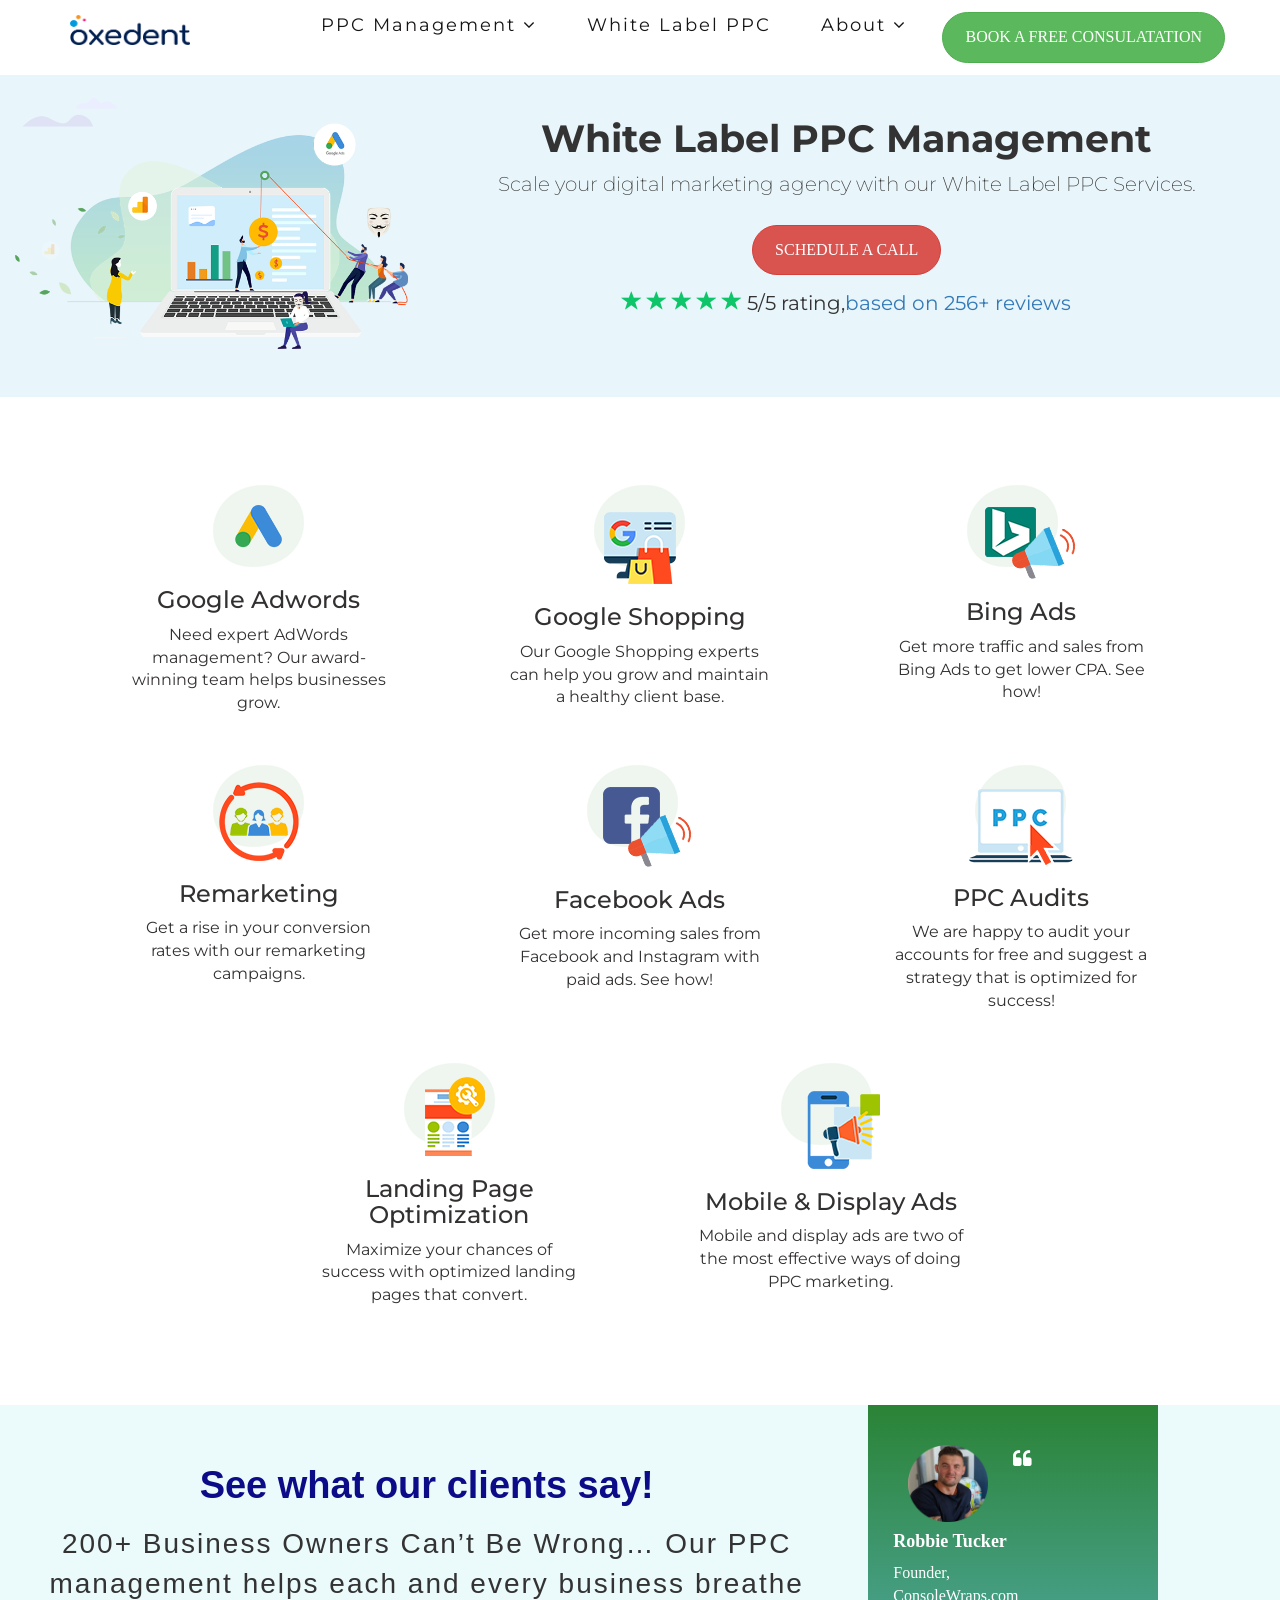
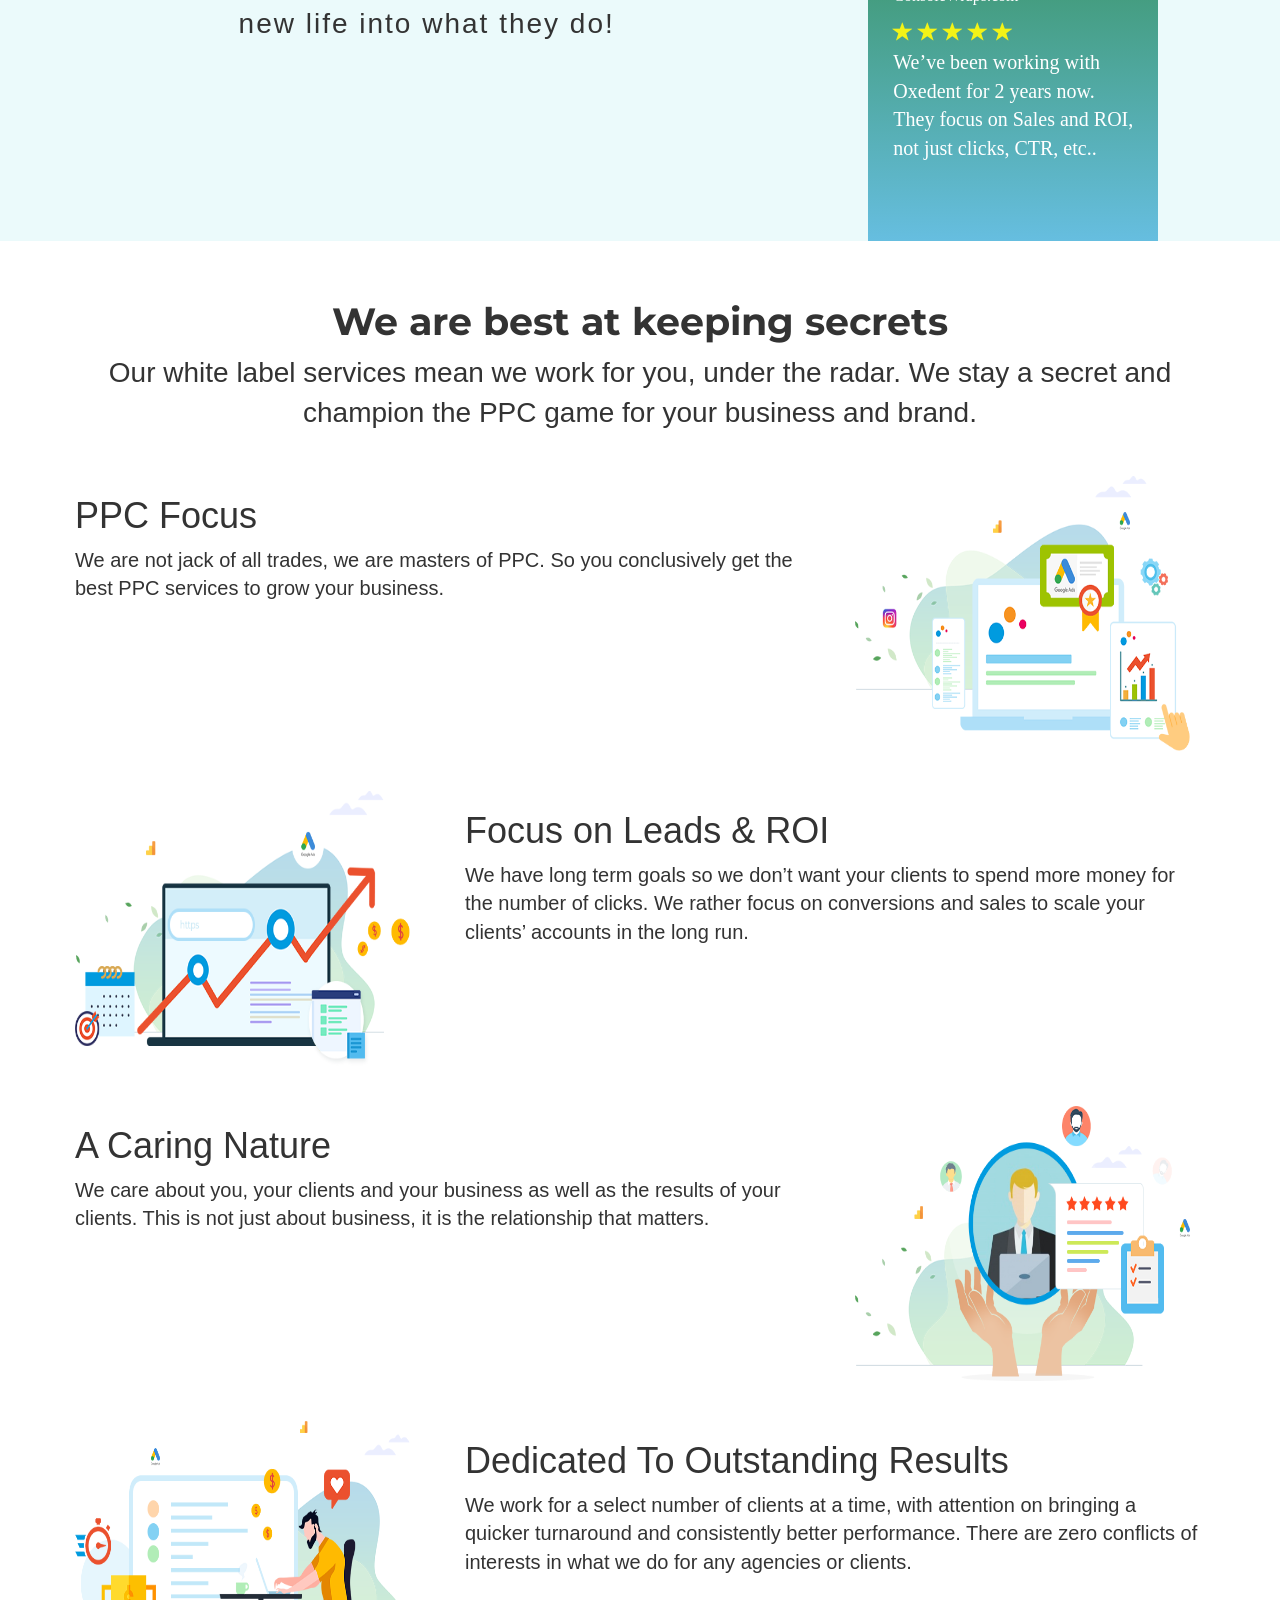
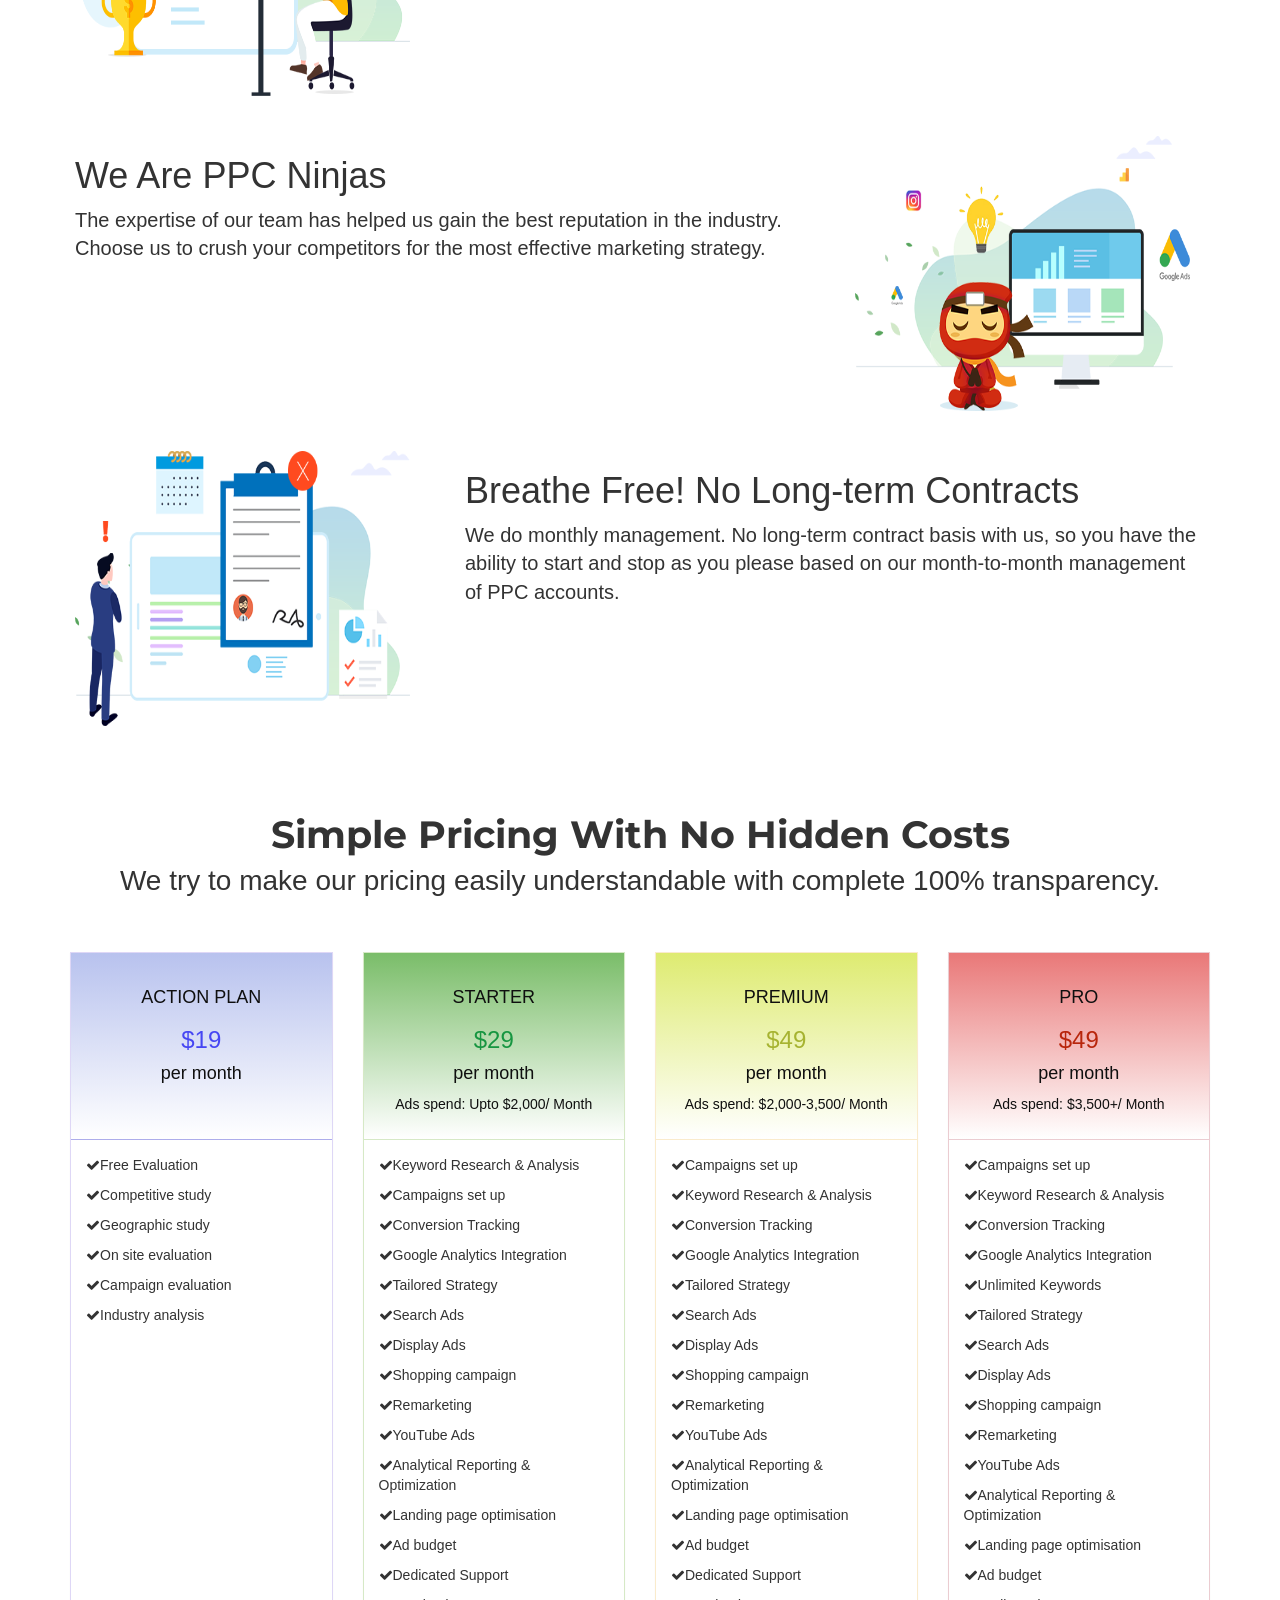
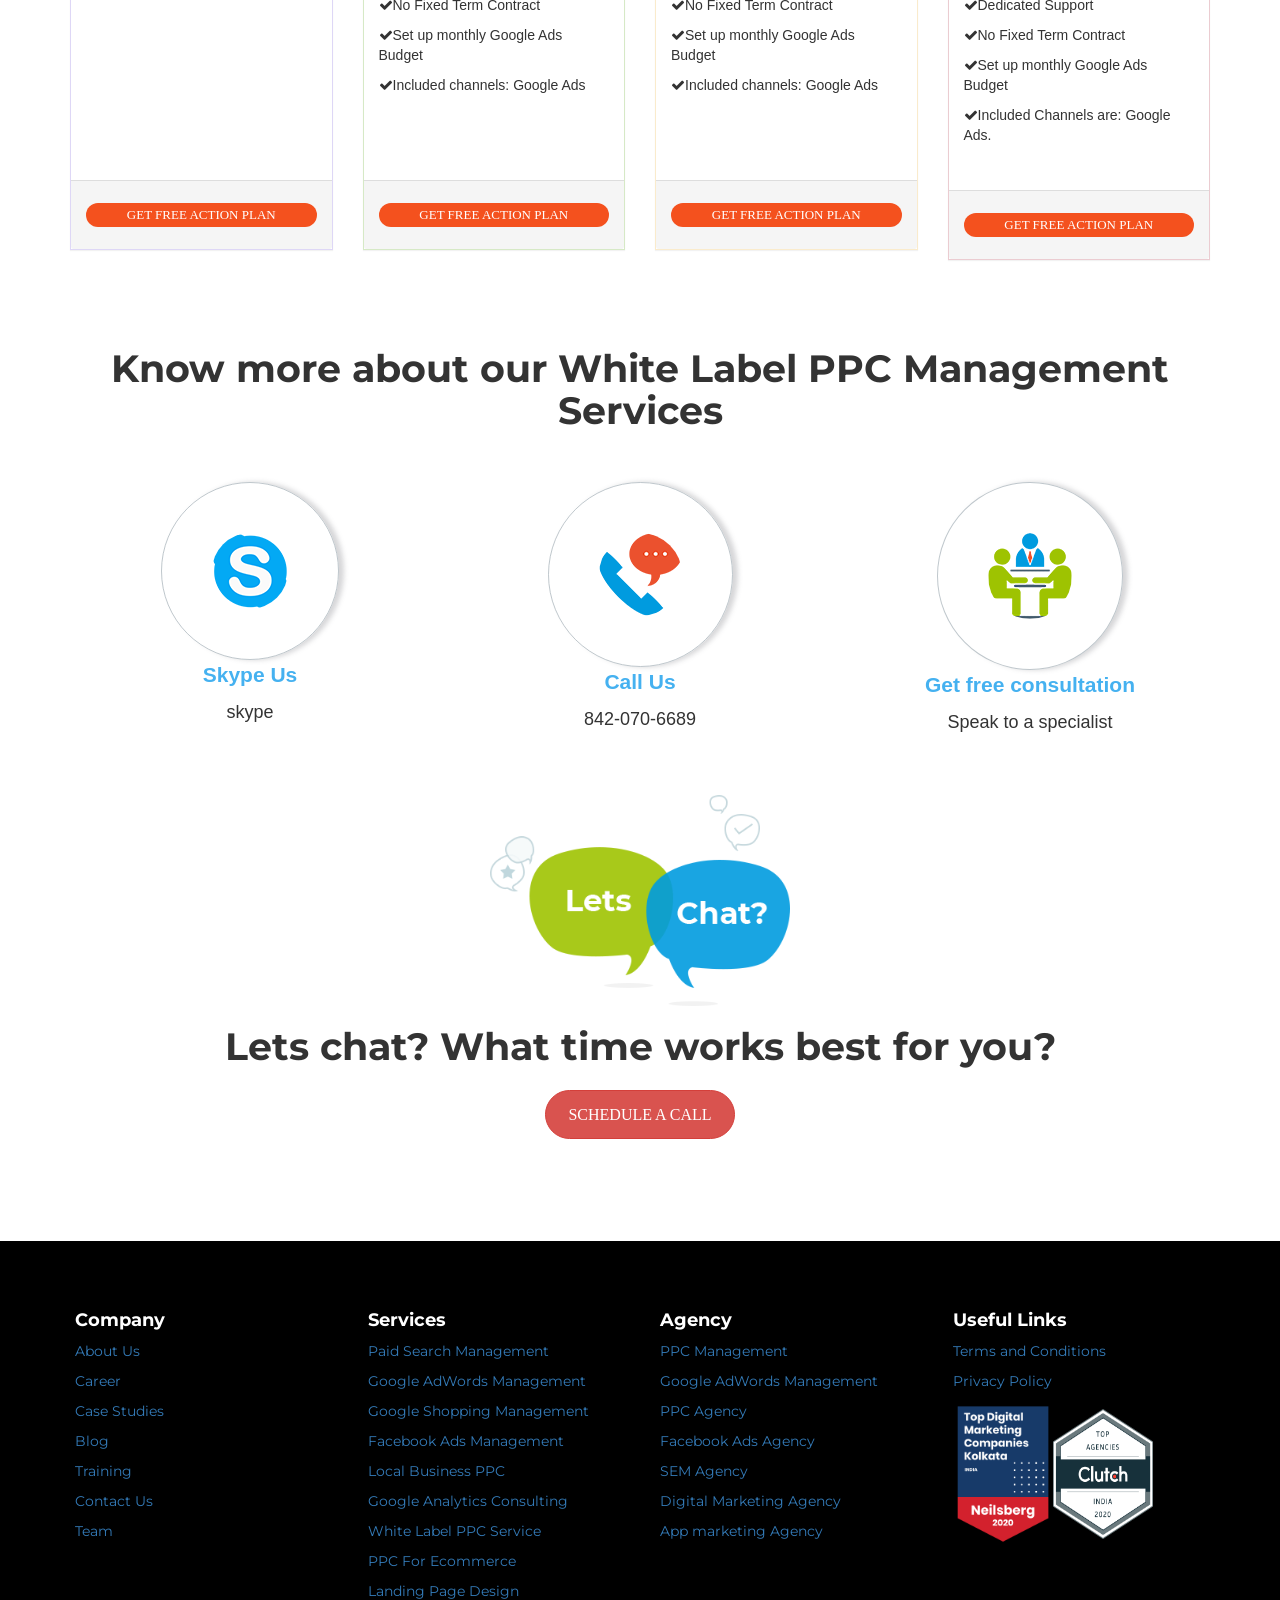
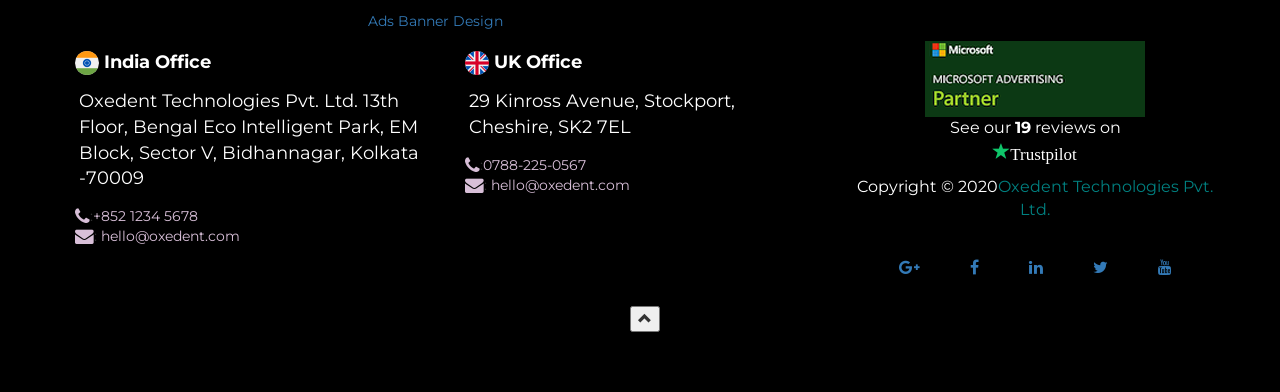
<file: index.html>
<!DOCTYPE html>
<html lang="en">

<head>
  <title>Incredible White Label PPC Service| Pricing starts at $500/month</title>
  <meta charset="utf-8">
  <meta name="viewport" content="width=device-width, initial-scale=1">
  <link rel="stylesheet" href="gos2.css">
  <script src="gos.js"></script>
  <link rel="stylesheet" href="https://maxcdn.bootstrapcdn.com/bootstrap/3.4.1/css/bootstrap.min.css">
  <script src="https://ajax.googleapis.com/ajax/libs/jquery/3.5.1/jquery.min.js"></script>
  <script src="https://maxcdn.bootstrapcdn.com/bootstrap/3.4.1/js/bootstrap.min.js"></script>
  <link rel="stylesheet" href="https://cdnjs.cloudflare.com/ajax/libs/font-awesome/4.7.0/css/font-awesome.min.css">
  <link href="https://fonts.googleapis.com/css?family=Montserrat" rel="stylesheet" type="text/css">
<link href="https://fonts.googleapis.com/css?family=Lato" rel="stylesheet" type="text/css">
  <link rel="stylesheet" href="gos.css">



</head>

<body>
  <nav class="navbar navbar-default navbar-fixed-top">
    <div class="container">
      <div class="navbar-header">
        <button type="button" class="navbar-toggle" data-toggle="collapse" data-target="#myNavbar">
          <span class="icon-bar"></span>
          <span class="icon-bar"></span>
          <span class="icon-bar"></span>
        </button>
        <a class="navbar-brand" href="#"><img src="logo.png" height="30" width="120"></a>
      </div>
      <div class="collapse navbar-collapse" id="myNavbar">
        <ul class="nav navbar-nav navbar-right">
          <li class="nav-item dropdown">
            <a class="nav-link dropdown-toggle" href="#" id="navbarDropdown1" role="button" data-toggle="dropdown"
              aria-haspopup="true" aria-expanded="false">
              <span>PPC Management</span>
              <i class="fa fa-angle-down" aria-hidden="true"></i></a>

            <div class="dropdown-menu" aria-labelledby="navbarDropdown1">
              <a class="dropdown-item" href="#">Google Ads Management</a>
              <a class="dropdown-item" href="#">Paid Social Management</a>
              <a class="dropdown-item" href="#">Google Shopping Management</a>

            </div>
          </li>
          <li class="nav-item">
            <a class="nav-link" href="#"><span>White Label PPC</span></a>
          </li>
          <li class="nav-item dropdown">
            <a class="nav-link dropdown-toggle" href="#" id="navbarDropdown2" role="button" data-toggle="dropdown"
              aria-haspopup="true" aria-expanded="false">
              <span>About</span>
              <i class="fa fa-angle-down" aria-hidden="true"></i></a>

            <div class="dropdown-menu " aria-labelledby="navbarDropdown2">
              <a class="dropdown-item" href="#">About Us</a>
              <a class="dropdown-item" href="#">Team</a>
              <a class="dropdown-item" href="#">Blog</a>
              <a class="dropdown-item" href="#">Case Studies</a>
              <a class="dropdown-item" href="#">Career</a>
              <a class="dropdown-item" href="#">Contact Us</a>
            </div>
          </li>

          <a role="button" class="d-none d-sm-block btn nav-link btn-success " id="ret">BOOK A FREE CONSULATATION
          </a>
        </ul>


      </div>
    </div>
  </nav>


  <div class="jumbotron">
    <div class="container-fluid">
      <div class="row">
        <div class="col-sm-4" style="padding-top: 50px;">
          <span><img src="img1.PNG" class="img-responsive"></span>
        </div>
        <div class="col-sm-8 text-center">
          <h2 class="large-font" style="padding-top: 50px;">White Label PPC Management</h2>
          <p>Scale your digital marketing agency with our White Label PPC Services.</p>
          <button class="btn btn-danger btn-lg">SCHEDULE A CALL</button>
          <div class="rating">
            <span class="glyphicon glyphicon-star"></span>
            <span class="glyphicon glyphicon-star"></span>
            <span class="glyphicon glyphicon-star"></span>
            <span class="glyphicon glyphicon-star"></span>
            <span class="glyphicon glyphicon-star"></span>

            <span>5/5 rating,<a href="#">based on 256+ reviews</a></span>
          </div>
        </div>


      </div>
    </div>
  </div>


  <section id="what-we-do">
    <div class="container-fluid text-center d-flex justify-content-center">

      <div class="row row-cols-3 mt-5">

        <div class="col-xs-12 col-sm-6 col-md-4 col-lg-4 col-xl-4">
          <div class="card">
            <div class="card-block block-1">
              <span><img src="circle-img01.png"></span>
              <h3 class="card-title">Google Adwords</h3>
              <p class="card-text">Need expert AdWords management? Our award-winning team helps businesses grow.</p>
            </div>
          </div>
        </div>
        <div class="col-xs-12 col-sm-6 col-md-4 col-lg-4 col-xl-4">
          <div class="card">
            <div class="card-block block-2">
              <span><img src="circle-img02.png"></span>
              <h3 class="card-title">Google Shopping</h3>
              <p class="card-text">Our Google Shopping experts can help you grow and maintain a healthy client base.</p>
            </div>
          </div>
        </div>
        <div class="col-xs-12 col-sm-6 col-md-4 col-lg-4 col-xl-4">
          <div class="card">
            <div class="card-block block-3">
              <span><img src="circle-img03.png"></span>
              <h3 class="card-title">Bing Ads</h3>
              <p class="card-text">Get more traffic and sales from Bing Ads to get lower CPA. See how!</p>
            </div>
          </div>
        </div>
      </div>
      <div class="row row-cols-3">
        <div class="col-xs-12 col-sm-6 col-md-4 col-lg-4 col-xl-4">
          <div class="card">
            <div class="card-block block-4">
              <span><img src="circle-img04.png"></span>
              <h3 class="card-title">Remarketing</h3>
              <p class="card-text">Get a rise in your conversion rates with our remarketing campaigns.</p>
            </div>
          </div>
        </div>
        <div class="col-xs-12 col-sm-6 col-md-4 col-lg-4 col-xl-4">
          <div class="card">
            <div class="card-block block-5">
              <span><img src="circle-img05.png"></span>
              <h3 class="card-title">Facebook Ads</h3>
              <p class="card-text">Get more incoming sales from Facebook and Instagram with paid ads. See how!</p>
            </div>
          </div>
        </div>
        <div class="col-xs-12 col-sm-6 col-md-4 col-lg-4 col-xl-4">
          <div class="card">
            <div class="card-block block-6">
              <span><img src="circle-img06.png"></span>
              <h3 class="card-title">PPC Audits</h3>
              <p class="card-text">We are happy to audit your accounts for free and suggest a strategy that is optimized
                for success!</p>
            </div>
          </div>
        </div>

      </div>
      <div class="row row-cols-2">
        <div class=" col-xs-12 col-sm-6 col-md-4 col-lg-4 col-xl-4 col-md-offset-2">
          <div class="card">
            <div class="card-block block-7">
              <span><img src="circle-img07.png"></span>
              <h3 class="card-title">Landing Page Optimization</h3>
              <p class="card-text">Maximize your chances of success with optimized landing pages that convert.</p>
            </div>
          </div>
        </div>
        <div class="col-xs-12 col-sm-6 col-md-4 col-lg-4 col-xl-4">
          <div class="card">
            <div class="card-block block-8">
              <span><img src="circle-img08.png"></span>
              <h3 class="card-title">Mobile & Display Ads</h3>
              <p class="card-text">Mobile and display ads are two of the most effective ways of doing PPC marketing.</p>
            </div>
          </div>
        </div>
      </div>


    </div>
  </section>

  <div class="container-fluid d-flex p-2 clients">
    <div class="row">
      <div class="col-sm-8 text-center">
        <h2
          class="large-font"style=" padding-top:40px; color: rgb(12, 12, 136); font-family: sans-serif;">
          See what
          our clients say!</h2>
        <p style="font-size: 28px; letter-spacing: 2px; font-family: sans-serif; padding:7px; margin: 3px;">200+
          Business Owners Can’t Be Wrong… Our PPC management helps each and every business breathe new life into
          what they do!</p>

      </div>
      <div class="col-sm-3">
        <!-- <div class="seprator"></div> -->

        <div id="carousel-example-generic" class="carousel slide" data-ride="carousel">
          <!-- Wrapper for slides -->
          <div class="carousel-inner">


            <div class="item active">
              <div class="row" style="padding: 40px">
                <i class="fa fa-quote-left testimonial_fa" aria-hidden="true"></i>

                <div class="col-sm-6">

                  <img src="robert.png" class="img-responsive" style="width: 80px">
                </div>
                <div class="row">

                  <div class="col-sm-10">
                    <h4><strong>Robbie Tucker</strong></h4>
                    <p style="color: white; font-size: 16px;" class="testimonial_subtitle"><span>Founder,</span><br>
                      <span>ConsoleWraps.com</span>
                    </p>
                  </div>
                </div>
                <span class="glyphicon glyphicon-star cl"></span>
                <span class="glyphicon glyphicon-star cl"></span>
                <span class="glyphicon glyphicon-star cl"></span>
                <span class="glyphicon glyphicon-star cl"></span>
                <span class="glyphicon glyphicon-star cl"></span>
                <p class="testimonial_para">
                  We’ve been working with Oxedent for 2 years now. They focus on Sales and ROI, not just clicks, CTR,
                  etc..</p><br>

              </div>
            </div>
            <div class="item">
              <div class="row" style="padding: 40px">
                <i class="fa fa-quote-left testimonial_fa" aria-hidden="true"></i>
                <div class="col-sm-6">
                  <img src="letto-cafe.png" class="img-responsive" style="width: 80px">
                </div>
                <div class="row">

                  <div class="col-sm-10">
                    <h4><strong>Maria Tukhas</strong></h4>
                    <p style="color: white; font-size: 16px;" class="testimonial_subtitle"><span>Media
                        Manager,</span><br>
                      <span>L'eto Caffe</span>
                    </p>
                  </div>
                </div>
                <span class="glyphicon glyphicon-star cl"></span>
                <span class="glyphicon glyphicon-star cl"></span>
                <span class="glyphicon glyphicon-star cl"></span>
                <span class="glyphicon glyphicon-star cl"></span>
                <span class="glyphicon glyphicon-star cl"></span>
                <p class="testimonial_para">
                  Excellent service from Oxedent, They helped to sort out my Google Adwords account.</p><br>

              </div>
            </div>
            <div class="item">
              <div class="row" style="padding: 40px">
                <i class="fa fa-quote-left testimonial_fa" aria-hidden="true"></i>

                <div class="col-sm-6">

                  <img src="shruti.png" class="img-responsive" style="width: 80px">
                </div>
                <div class="row">

                  <div class="col-sm-10">
                    <h4><strong>Shruti Reddy</strong></h4>
                    <p style="color: white; font-size: 16px;" class="testimonial_subtitle"><span>Founder,</span><br>
                      <span>anthyesti.com</span>
                    </p>
                  </div>
                </div>
                <span class="glyphicon glyphicon-star cl"></span>
                <span class="glyphicon glyphicon-star cl"></span>
                <span class="glyphicon glyphicon-star cl"></span>
                <span class="glyphicon glyphicon-star cl"></span>
                <span class="glyphicon glyphicon-star cl"></span>
                <p class="testimonial_para">
                  Very good people to work with, we have seen about a 150% increase in calls and leads in just 3 months.
                </p><br>

              </div>
            </div>
          </div>
        </div>

      </div>

    </div>

  </div>

  <div class="container">
    <!-- <div class="row row-content align-items-center text-center sec">
      <div class="col-sm-4 col-md-12 col-lg-12"> -->
        <div class="text-center"  style="padding-top: 40px; padding-bottom: 13px;">
        <h1 class="large-font">We are best at keeping secrets</h1>
        <p style="font-size: 28px;">Our white label services mean we work for you, under the radar. We stay a secret and champion the PPC game
          for your business and brand.</p>
        </div>
      <!-- </div>
    </div> -->
  </div>
  <div class="container zig">
    <div class="row zigr">
      <!-- <div class="col-12 col-sm-4 order-sm-last col-md-3"> -->
      <div class="column-66" id="a">
        <h1>PPC Focus</h1>
        <p style="font-size:20px">We are not jack of all trades, we are masters of PPC. So you conclusively get the best
          PPC services to grow your business.</p>
      </div>
      <!-- </div> -->
      <!-- <div class="col col-sm order-sm-first col-md"> -->
      <div class="column-33" id="aim">
        <img src="side-image01.png" width="335" height="275" class="zi">
      </div>
      <!-- </div> -->
    </div>
  </div>

  <div class="container zig">
    <div class="row zigr">
      <div class="column-33" id="bim">
        <img src="side-image02.png" alt="App" width="335" height="275">
      </div>
      <div class="column-66" id="b">
        <h1>Focus on Leads & ROI</h1>
        <p style="font-size:20px">We have long term goals so we don’t want your clients to spend more money for the
          number of clicks. We rather focus on conversions and sales to scale your clients’ accounts in the long run.
        </p>
      </div>
    </div>
  </div>

  <div class="container zig">
    <div class="row zigr">
      <div class="column-66" id="c">
        <h1>A Caring Nature</h1>
        <p style="font-size:20px">We care about you, your clients and your business as well as the results of your
          clients. This is not just about business, it is the relationship that matters. </p>
      </div>
      <div class="column-33" id="cim">
        <img src="side-image03.png" width="335" height="275" class="zi">
      </div>
    </div>
  </div>

  <div class="container zig">
    <div class="row zigr">
      <div class="column-33" id="dim">
        <img src="side-image04.png" alt="App" width="335" height="275">
      </div>
      <div class="column-66" id="d">
        <h1>Dedicated To Outstanding Results</h1>
        <p style="font-size:20px">We work for a select number of clients at a time, with attention on bringing a quicker
          turnaround and consistently better performance. There are zero conflicts of interests in what we do for any
          agencies or clients. </p>
      </div>
    </div>
  </div>

  <div class="container zig">
    <div class="row zigr">
      <div class="column-66" id="e">
        <h1>We Are PPC Ninjas</h1>
        <p style="font-size:20px">The expertise of our team has helped us gain the best reputation in the industry.
          Choose
          us to crush your competitors for the most effective marketing strategy. </p>
      </div>
      <div class="column-33" id="eim">
        <img src="side-image05.png" width="335" height="275" class="zi">
      </div>
    </div>
  </div>


  <div class="container zig">
    <div class="row zigr">
      <div class="column-33" id="fim">
        <img src="side-image06.png" alt="App" width="335" height="275">
      </div>
      <div class="column-66" id="f">
        <h1>Breathe Free! No Long-term Contracts</h1>
        <p style="font-size:20px">We do monthly management. No long-term contract basis with us, so you have the ability
          to start and stop as you please based on our month-to-month management of PPC accounts.</p>
      </div>
    </div>
  </div>


  <div class="container" style=" padding-top:48px ; padding-bottom: 48px;" >
    <div class="text-center">
    <!-- <div class="row row-content align-items-center text-center"> -->
      <!-- <div class="col-12 col-sm-4 col-md-12 col-lg-12"> -->
        <h2 class="large-font">Simple Pricing With No Hidden Costs</h2>
        <h4 style="font-size: 28px; padding-bottom: 45px;">We try to make our pricing easily understandable with complete 100% transparency.</h4>
      <!-- </div> -->
    <!-- </div> -->
  </div>
    <div class="row">
      <div class="col-sm-3 ">
        <div class="panel panel-primary text-center">
          <div class="panel-heading">
            <h4>ACTION PLAN</h4>
            <h3 style="color: rgb(70, 70, 243);">$19</h3>
            <h4>per month</h4>
            <div><br></div>
          </div>
          <div class="panel-body text-left">
            <p><i class="fa fa-check" aria-hidden="true"></i>Free Evaluation</p>
            <p><i class="fa fa-check" aria-hidden="true"></i>Competitive study</p>
            <p><i class="fa fa-check" aria-hidden="true"></i>Geographic study</p>
            <p><i class="fa fa-check" aria-hidden="true"></i>On site evaluation</p>
            <p><i class="fa fa-check" aria-hidden="true"></i>Campaign evaluation</p>
            <p><i class="fa fa-check" aria-hidden="true"></i>Industry analysis</p>
            <p id="hid">
              <br><br><br><br><br><br><br><br><br><br><br><br><br>
              <br><br><br><br><br><br><br><br>
            </p>
          </div>
          
          <div class="panel-footer">

            <button class="btn btn-block">GET FREE ACTION PLAN</button>
          </div>
        </div>
      </div>
      <div class="col-sm-3 ">
        <div class="panel panel-success text-center">
          <div class="panel-heading">
            <h4>STARTER</h4>
            <h3 style="color: rgb(23, 150, 65);">$29</h3>
            <h4>per month</h4>

            <div>Ads spend: Upto $2,000/ Month </div>
          </div>
          <div class="panel-body text-left">
            <p><i class="fa fa-check" aria-hidden="true"></i>Keyword Research & Analysis</p>
            <p><i class="fa fa-check" aria-hidden="true"></i>Campaigns set up </p>
            <p><i class="fa fa-check" aria-hidden="true"></i>Conversion Tracking</p>
            <p><i class="fa fa-check" aria-hidden="true"></i>Google Analytics Integration</p>
            <p><i class="fa fa-check" aria-hidden="true"></i>Tailored Strategy</p>
            <p><i class="fa fa-check" aria-hidden="true"></i>Search Ads</p>
            <p><i class="fa fa-check" aria-hidden="true"></i>Display Ads</p>
            <p><i class="fa fa-check" aria-hidden="true"></i>Shopping campaign</p>
            <p><i class="fa fa-check" aria-hidden="true"></i>Remarketing</p>
            <p><i class="fa fa-check" aria-hidden="true"></i>YouTube Ads</p>
            <p><i class="fa fa-check" aria-hidden="true"></i>Analytical Reporting & Optimization</p>
            <p><i class="fa fa-check" aria-hidden="true"></i>Landing page optimisation</p>
            <p><i class="fa fa-check" aria-hidden="true"></i>Ad budget</p>
            <p><i class="fa fa-check" aria-hidden="true"></i>Dedicated Support</p>
            <p><i class="fa fa-check" aria-hidden="true"></i>No Fixed Term Contract</p>
            <p><i class="fa fa-check" aria-hidden="true"></i>Set up monthly Google Ads Budget</p>
            <p><i class="fa fa-check" aria-hidden="true"></i>Included channels: Google Ads</p>


          </div>
          <div class="d-none d-lg-block d-xl-none">
            <br><br><br>
          </div>
          <div class="panel-footer">

            <button class="btn btn-block">GET FREE ACTION PLAN</button>
          </div>
        </div>
      </div>
      <div class="col-sm-3 ">
        <div class="panel panel-warning text-center">
          <div class="panel-heading">
            <h4>PREMIUM</h4>
            <h3 style="color: rgb(166, 179, 49);">$49</h3>
            <h4>per month</h4>
            <div>Ads spend: $2,000-3,500/ Month </div>

          </div>
          <div class="panel-body text-left">
            <p><i class="fa fa-check" aria-hidden="true"></i>Campaigns set up</p>
            <p><i class="fa fa-check" aria-hidden="true"></i>Keyword Research & Analysis</p>
            <p><i class="fa fa-check" aria-hidden="true"></i>Conversion Tracking</p>
            <p><i class="fa fa-check" aria-hidden="true"></i>Google Analytics Integration</p>
            <p><i class="fa fa-check" aria-hidden="true"></i>Tailored Strategy</p>
            <p><i class="fa fa-check" aria-hidden="true"></i>Search Ads</p>
            <p><i class="fa fa-check" aria-hidden="true"></i>Display Ads</p>
            <p><i class="fa fa-check" aria-hidden="true"></i>Shopping campaign</p>
            <p><i class="fa fa-check" aria-hidden="true"></i>Remarketing</p>
            <p><i class="fa fa-check" aria-hidden="true"></i>YouTube Ads</p>
            <p><i class="fa fa-check" aria-hidden="true"></i>Analytical Reporting & Optimization</p>
            <p><i class="fa fa-check" aria-hidden="true"></i>Landing page optimisation</p>
            <p><i class="fa fa-check" aria-hidden="true"></i>Ad budget</p>
            <p><i class="fa fa-check" aria-hidden="true"></i>Dedicated Support</p>
            <p><i class="fa fa-check" aria-hidden="true"></i>No Fixed Term Contract</p>
            <p><i class="fa fa-check" aria-hidden="true"></i>Set up monthly Google Ads Budget</p>
            <p><i class="fa fa-check" aria-hidden="true"></i>Included channels: Google Ads</p>
            <br>
          </div>
          <div class="d-none d-lg-block d-xl-none">
            <br><br>
          </div>
          <div class="panel-footer">

            <button class="btn btn-block">GET FREE ACTION PLAN</button>
          </div>
        </div>
      </div>

      <div class="col-sm-3 ">
        <div class="panel panel-danger text-center">
          <div class="panel-heading">
            <h4>PRO</h4>
            <h3 style="color: rgb(184, 38, 12);">$49</h3>
            <h4>per month</h4>
            <div>Ads spend: $3,500+/ Month </div>

          </div>
          <div class="panel-body text-left">
            <p><i class="fa fa-check" aria-hidden="true"></i>Campaigns set up</p>
            <p><i class="fa fa-check" aria-hidden="true"></i>Keyword Research & Analysis</p>
            <p><i class="fa fa-check" aria-hidden="true"></i>Conversion Tracking</p>
            <p><i class="fa fa-check" aria-hidden="true"></i>Google Analytics Integration</p>
            <p><i class="fa fa-check" aria-hidden="true"></i>Unlimited Keywords</p>
            <p><i class="fa fa-check" aria-hidden="true"></i>Tailored Strategy</p>
            <p><i class="fa fa-check" aria-hidden="true"></i>Search Ads</p>
            <p><i class="fa fa-check" aria-hidden="true"></i>Display Ads</p>
            <p><i class="fa fa-check" aria-hidden="true"></i>Shopping campaign</p>
            <p><i class="fa fa-check" aria-hidden="true"></i>Remarketing</p>
            <p><i class="fa fa-check" aria-hidden="true"></i>YouTube Ads</p>
            <p><i class="fa fa-check" aria-hidden="true"></i>Analytical Reporting & Optimization</p>
            <p><i class="fa fa-check" aria-hidden="true"></i>Landing page optimisation</p>
            <p><i class="fa fa-check" aria-hidden="true"></i>Ad budget</p>
            <p><i class="fa fa-check" aria-hidden="true"></i>Dedicated Support</p>
            <p><i class="fa fa-check" aria-hidden="true"></i>No Fixed Term Contract</p>
            <p><i class="fa fa-check" aria-hidden="true"></i>Set up monthly Google Ads Budget</p>
            <p><i class="fa fa-check" aria-hidden="true"></i>Included Channels are: Google Ads.</p>
            <br>
          </div>
          <div class="panel-footer">

            <button class="btn btn-block">GET FREE ACTION PLAN</button>
          </div>
        </div>
      </div>

    </div>
  </div>
  
  <div class="container text-center padding-top:50px; padding-bottom:50px;">
    <h2 class="large-font" style="padding-bottom: 40px;">Know more about our White Label PPC Management Services</h2>
    
    <div class="row text-center">
      <div class="col-sm-4">
        <div>
         <a href="#"><img src="ellipse-img01.png" alt="Paris" class="cir"></a>
          <p style="color: rgb(69, 177, 240); font-size:21px;"><strong>Skype Us</strong></p>
          <p style="font-size: 18px;">skype</p>
        
          </div>
      </div>
      <div class="col-sm-4">
        
        <div>
          <a href="#"><img src="ellipse-img02.png" alt="New York" class="cir"></a>
          <p style="color: rgb(69, 177, 240); font-size:21px;"><strong>Call Us</strong></p>
                    <p  style="font-size: 18px;">842-070-6689</p>
        </div>
      </div>
      <div class="col-sm-4">
        <div>
          <a href="#"><img src="ellipse-img03.png" alt="San Francisco" class="cir"></a>
          <p style="color: rgb(69, 177, 240); font-size:21px;"><strong>Get free consultation</strong></p>
          <p  style="font-size: 18px;">Speak to a specialist</p>
        </div>
      </div>
  </div>
</div>
  <div class="container-fluid text-center" style="padding-top: 50px; padding-bottom: 50px;">
    <img src="lets-chat-img.png" alt="chat" width="300">
    <h1 class="large-font">Lets chat? What time works best for you?</h1>
    <button class="btn btn-danger btn-lg">SCHEDULE A CALL</button>
    </div>


<!-- Footer -->
<footer class="footer container-fluid unique-color-dark">
  <div class="container text-center text-md-left mt-5 pt-3">

    <!-- Grid row -->
    <div class="row mt-3">

      <!-- Grid column -->
      <div class="col-md-4 col-lg-3 col-xl-3 mx-auto mb-4 text-left">

        <!-- Links -->
        <h6 style="font-weight: bold; font-size: 18px; color: white;">Company</h6>
        <!-- <hr class="deep-purple accent-2 mb-4 mt-0 d-inline-block mx-auto" style="width: 60px;"> -->
        <p>
          <a href="#!">About Us</a>
        </p>
        <p>
          <a href="#!">Career</a>
        </p>
        <p>
          <a href="#!">Case Studies</a>
        </p>
        <p>
          <a href="#!">Blog</a>
        </p>
        <p>
          <a href="#!">Training</a>
        </p>
        <p>
          <a href="#!">Contact Us</a>
        </p>
        <p>
          <a href="#!">Team</a>
        </p>
        

      </div>
      <!-- Grid column -->

      <!-- Grid column -->
      <div class="col-md-4 col-lg-3 col-xl-3 mx-auto mb-4 text-left">

        <!-- Links -->
        <h6 style="font-weight: bold; font-size: 18px; color: white;">Services</h6>

        <!-- <hr class="deep-purple accent-2 mb-4 mt-0 d-inline-block mx-auto" style="width: 60px;"> -->
        <p>
          <a href="#!">Paid Search Management</a>
        </p>
       
          <p> <a href="#">Google AdWords Management</a></p>
          <p> <a href="#">Google Shopping Management</a></p>
          <p> <a href="#">Facebook Ads Management</a></p>
          <p> <a href="#">Local Business PPC</a></p>
          <p> <a href="#">Google Analytics Consulting</a></p>
          <p> <a href="#">White Label PPC Service</a></p>
          <p> <a href="#">PPC For Ecommerce</a></p>
          <p> <a href="#">Landing Page Design</a></p>
          <p> <a href="#">Ads Banner Design</a></p>
      </div>
      <!-- Grid column -->

      <!-- Grid column -->
      <div class="col-md-4 col-lg-3 col-xl-3 mx-auto mb-4 text-left">

        <!-- Links -->
        <h6 style="font-weight: bold; font-size: 18px; color: white;">Agency</h6>
        <!-- <hr class="deep-purple accent-2 mb-4 mt-0 d-inline-block mx-auto" style="width: 60px;"> -->
            <p><a href="#">PPC Management</a></p>
            <p><a href="#">Google AdWords Management</a></p>
            <p><a href="#">PPC Agency</a></p>
            <p><a href="#">Facebook Ads Agency</a></p>
            <p><a href="#">SEM Agency</a></p>
            <p><a href="#">Digital Marketing Agency</a></p>
            <p><a href="#">App marketing Agency</a></p>
      </div>
      <!-- Grid column -->

      <!-- Grid column -->
      <div class="col-md-4 col-lg-3 col-xl-3 mx-auto mb-md-0 mb-4 text-left">

        <!-- Links -->
        <h6 style="font-weight: bold; font-size: 18px; color: white;">Useful Links</h6>

        <!-- <hr class="deep-purple accent-2 mb-4 mt-0 d-inline-block mx-auto" style="width: 60px;"> -->
        <p><a href="#">Terms and Conditions</a></p>
            <p><a href="#">Privacy Policy</a></p>
            <p><span><img src="award-badge-digital-marketing-kolkata.png" alt="link" height="146" width="100"></span><span><img src="EWf_5EFM.png" height="130" width="100"></span></p>
      </div>
      <!-- Grid column -->

    </div>
    <!-- Grid row -->
    <div class="row mt-3">

      <!-- Grid column -->
      <div class="col-md-4 col-lg-4 col-xl-4 mx-auto mb-4 text-left">

        <!-- Links -->
        <h6 style="font-weight: bold; font-size: 18px; color: white;"><img src="india.png"> India Office</h6>
        <!-- <hr class="deep-purple accent-2 mb-4 mt-0 d-inline-block mx-auto" style="width: 60px;"> -->
       <p style="color: white; font-size: 18px; padding: 4px;">Oxedent Technologies Pvt. Ltd.
        13th Floor, Bengal Eco Intelligent Park,
        EM Block, Sector V, Bidhannagar, Kolkata -70009</p>
        <i style="color: thistle;"class="fa fa-phone fa-lg"></i>:<span style="color: thistle;">+852 1234 5678</span><br>
        <i style="color: thistle;"class="fa fa-envelope fa-lg"></i>: 
        <a style="color: thistle;" href="hello@oxedent.com"><span style="color: thistle;">hello@oxedent.com</span></a>
      </div>
      <div class="col-md-4 col-lg-4 col-xl-4 mx-auto mb-4 text-left">

        <!-- Links -->
        <h6 style="font-weight: bold; font-size: 18px; color: white;"><img src="united-kingdom-1.png"> UK Office</h6>
        <!-- <hr class="deep-purple accent-2 mb-4 mt-0 d-inline-block mx-auto" style="width: 60px;"> -->
       <p style="color: white; font-size: 18px; padding: 4px;">29 Kinross Avenue, Stockport, Cheshire, SK2 7EL</p>
        <i style="color: thistle;"class="fa fa-phone fa-lg"></i>:<span style="color: thistle;">0788-225-0567</span><br>
        <i style="color: thistle;"class="fa fa-envelope fa-lg"></i>: 
        <a style="color: thistle; padding-bottom: 4px;" href="hello@oxedent.com"><span style="color: thistle;">hello@oxedent.com</span></a>
      </div>
      <div class="col-md-4 col-lg-4 col-xl-4 mx-auto mb-4 text-center">
<a href="#"><img src="microsoft1.png"></a>
<p style="color: white; font-size: 16px;">See our <strong>19</strong> reviews on<br>           
<a href="www.trustpilot.com" style="color: white; font-size: 17px;"> <span class="glyphicon glyphicon-star"><span style="color: white;">Trustpilot</span></span></a></p>
<p style="font-size: 16px; color:white ;">Copyright © 2020<a href="www.oxedent.com" style="color: teal;">Oxedent Technologies Pvt. Ltd.</a>

</p>
<div class="text-center">
  <a class="btn btn-social-icon btn-google" href="http://google.com/+"><i class="fa fa-google-plus"></i></a>
  <a class="btn btn-social-icon btn-facebook" href="http://www.facebook.com/profile.php?id="><i class="fa fa-facebook"></i></a>
  <a class="btn btn-social-icon btn-linkedin" href="http://www.linkedin.com/in/"><i class="fa fa-linkedin"></i></a>
  <a class="btn btn-social-icon btn-twitter" href="http://twitter.com/"><i class="fa fa-twitter"></i></a>
  <a class="btn btn-social-icon btn-google" href="http://youtube.com/"><i class="fa fa-youtube"></i></a>
  
</div>
      </div>
  <!-- Footer Links -->

  <!-- Copyright -->
  <button onclick="topFunction()" id="myBtn" title="Go to top"><span class="glyphicon glyphicon-chevron-up"></span></button>

</footer>
<!-- Footer -->

  <script>
    const $dropdown = $(".dropdown");
    const $dropdownToggle = $(".dropdown-toggle");
    const $dropdownMenu = $(".dropdown-menu");
    const showClass = "show";

    $(window).on("load resize", function () {
      if (this.matchMedia("(min-width: 768px)").matches) {
        $dropdown.hover(
          function () {
            const $this = $(this);
            $this.addClass(showClass);
            $this.find($dropdownToggle).attr("aria-expanded", "true");
            $this.find($dropdownMenu).addClass(showClass);
          },
          function () {
            const $this = $(this);
            $this.removeClass(showClass);
            $this.find($dropdownToggle).attr("aria-expanded", "false");
            $this.find($dropdownMenu).removeClass(showClass);
          }
        );
      } else {
        $dropdown.off("mouseenter mouseleave");
      }
    });
  </script>
</body>
</html>
</file>
<file: gos2.css>
#zig {
    padding: 64px;
  }
  
  .zigr:after {
    content: "";
    display: table;
    clear: both
  }
  
  .column-66 {
    float: left;
    width: 66.66666%;
    padding: 20px;
  }
  
  .column-33 {
    float: left;
    width: 33.33333%;
    padding: 20px;
  }
 .zi img {
    display: block;
    height: auto;
    max-width: 100%;
  }
  
  @media screen and (max-width: 1000px) {   
.zigr{
        display: flex;
        flex-direction: column;
    }
    div#a{order:2;}
    div#aim{order:1;}
    div#b{order:4;}
    div#bim{order:3;}
    div#c{order:6;}
    div#cim{order:5;}
    div#d{order:8;}
    div#dim{order:7;}
    div#e{order:10;}
    div#eim{order:9;}
    div#f{order:12;}
    div#fim{order:11;}

    .column-66,
    .column-33 {
      width: 100%;
      text-align: center;
       
    }
    img {
        margin: auto;
      }
      
  }
</file>
<file: gos.css>
.navbar {
    margin-bottom: 0;
    background-color: #ffffff;
    z-index: 9999;
    border: 0;
    font-size: 18px !important;
    line-height: 1.42857143 !important;
    letter-spacing: 2px;
    border-radius: 0;
    font-family: Montserrat, sans-serif;
  }
  
  .navbar li a, .navbar .navbar-brand {
    color: rgb(22, 20, 20) !important;
  }
  
  .navbar-nav li a:hover, .navbar-nav li.active a {
    color: #3a08f0 !important;
    /* background-color: #fff !important; */
    
    
  }
  
  .navbar-default .navbar-toggle {
    border-color: transparent;
    color: #fff !important;
  }
.dropdown-item{
    display: block;
    font-size: 16px;
    padding: 7px;    
}
.btn{
  letter-spacing: 0px;
  font-size: 16px;
  margin:12px 0px 12px 0px;
  border-radius: 34px;
  padding: 13px 22px;
  font-family: cursive;
}
.navbar .btn-success:hover{
  background-color: rgb(163, 24, 24);
}
.jumbotron{
  background-color: rgb(232, 245, 250);
  font-size: 20px;
  padding-right: 10px;
  font-family: Montserrat, sans-serif;
  
}
.jumbotron p{
  font-size: 20px;
}
.navbar .nav-item:not(:last-child){
    margin-right: 20px;
}
.dropdown-toggle::after{
    transition: transform 0.15s linear;
}
.show.dropdown .dropdown-toggle::after{
    transform: translateY(8px);
}
.dropdown-menu{
    margin-top: 0;
}
.glyphicon-star{
  margin: 3px 0px 3px 0px;
  color: rgb(15, 197, 106);
}
section{
  font-size: 16px;
  color: rgb(51, 48, 48);
  padding: 34px;
  margin:34px;
}
#what-we-do .card{
  font-family: Montserrat, sans-serif;
	padding: 1rem!important;
	border: none;
  margin-bottom:1rem;}
  #what-we-do .card .card-block{
    padding-left: 32px;
    padding-right: 32px;
      position: relative;
      padding-top: 10px;
      
  }
  .sec {
    padding:10px;
    font-size: 25px;
    font-family: sans-serif;
  }
  .testimonial_subtitle{
    color: #0aaa7a;
    font-size: 12px;
}
  .testimonial_btn{
    background-color: #373d4b !important;
    color: #fff !important;
 }
 .carousel{
   color: white ;
   font-family: cursive;
   font-size: 20px;
   background-image: linear-gradient(#2a8335,#66bee0);
 }
 .cl{
   color: rgb(243, 243, 23);
 }
 .clients{
   background-color: rgba(214, 244, 247, 0.479);
 }
 .large-font {
  font-weight: bold;
  font-family: Montserrat, sans-serif;
font-size: 38px;
}



.panel {
  max-width: 450px;
  margin-left: 0px;
  margin-right: 0px;
  /* border: 1px solid #f4511e; */
  border-radius:0;
  transition: box-shadow 0.5s;
}
.cir{
  padding:50px;
  border:1px solid #9daab1a6;
  border-radius: 100%;
  box-shadow: 5px 0px 5px  rgba(111, 110, 117, 0.281);
}
.cir:hover{
  border:2px solid #3c81e98f;
}
.panel-primary:hover {
  box-shadow: 5px 0px 40px rgba(23, 7, 248, 0.856);
}
.panel-success:hover {
  box-shadow: 5px 0px 40px rgba(7, 248, 7, 0.884);
}
.panel-warning:hover {
  box-shadow: 5px 0px 40px rgba(232, 248, 7, 0.945);
}
.panel-danger:hover {
  box-shadow: 5px 0px 40px rgba(248, 7, 7, 0.815);
}


.panel-heading {
  /* color: #fff !important; */
  /* background-color: #f4511e !important; */
  
  padding: 25px;
  border-bottom: 1px solid transparent;
  border-top-left-radius: 0px;
  border-top-right-radius: 0px;
  border-bottom-left-radius: 0px;
  border-bottom-right-radius: 0px;
}
.panel-primary{
 border:1px solid #947ee24f;
}
.panel-primary .panel-heading{
  /* border:#7a79df; */
  border-bottom:1px solid #947ee24f;
  color: #0f0f0f;
  background-image: linear-gradient(#b8c2ee,#ffffff);
}
.panel-success .panel-heading{

  /* border: #2ef007; */
  color: #0f0f0f;
  background-image: linear-gradient(#7abd69,#ffffff);
}
.panel-warning .panel-heading{
  /* border: #e2fa07; */
  color: #0f0f0f;
  background-image: linear-gradient(#deeb71,#ffffff);
}
.panel-danger .panel-heading{
  /* border: #f10505; */
  color: #0f0f0f;
  background-image: linear-gradient(#e97878,#ffffff);
}

panel-body{
  font-size: 10px;
  font-family:Lato,sans-serif;
}
.panel-footer h3 {
  font-size: 32px;
}

.panel-footer h4 {
  color: #aaa;
  font-size: 14px;
}

.panel-footer .btn {
  padding: 2px;
  font-size: 13px;
  background-color: #f4511e;
  color: #fff;
}
.panel-footer .btn:hover{
  background-color: #380303;
}
@media screen and (max-width: 670px) {
#hid{
  display: none;
}}
.footer{
  margin-top:40px;
  padding: 60px;
  font-family: Montserrat, sans-serif;
  background-color: black;
  width: 100%;
  overflow: hidden;
}


	
	
	
	
	.pattern { 
		position: relative; 
		background-color: #3bb78f; 
		background-image: linear-gradient(315deg, 
						#3bb78f 0%, #0bab64 74%); 
	} 
	
	.pattern:before { 
		content: ""; 
		position: absolute; 
		bottom: 0; 
		left: 0; 
		width: 100%; 
		height: 80px; 
		background: url(wave.png); 
		background-size: cover; 
		background-repeat: no-repeat; 
	}
</file>
